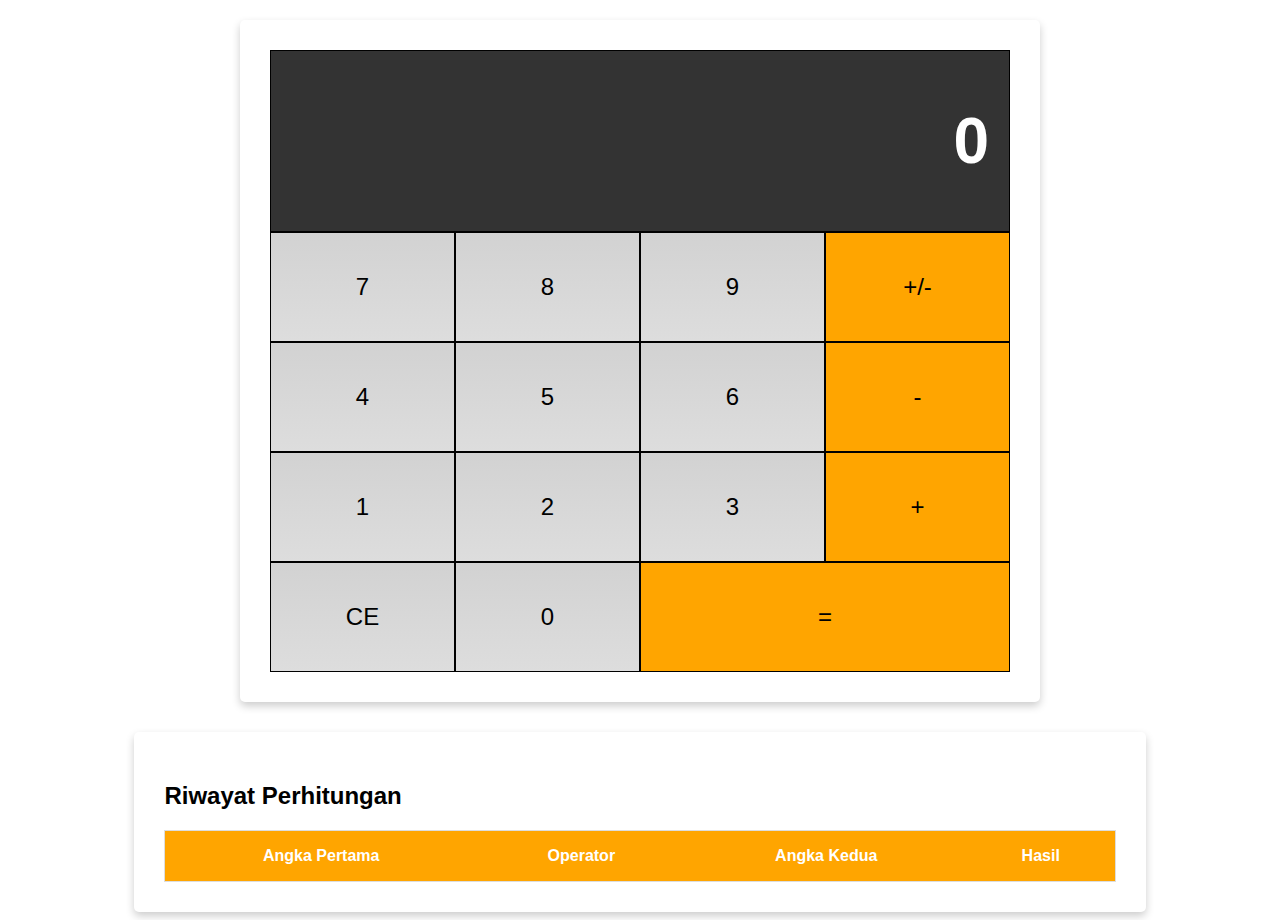
<file: kalkulator.html>
<!DOCTYPE html>
<html lang="en">
<head>
    <meta charset="UTF-8">
    <meta http-equiv="X-UA-Compatible" content="IE=edge">
    <meta name="viewport" content="width=device-width, initial-scale=1.0">
    <link rel="stylesheet" href="assets/styles/kal.css">
    <title>Web Calculator</title>
</head>
<body>
    <div class="flex-container-column card">
        <div class="display">
            <h1 id="displayNumber">0</h1>
        </div>
        <div class="flex-container-row">
            <div class="button">7</div>
            <div class="button">8</div>
            <div class="button">9</div>
            <div class="button negative">+/-</div>
        </div>
        <div class="flex-container-row">
            <div class="button">4</div>
            <div class="button">5</div>
            <div class="button">6</div>
            <div class="button operator">-</div>
        </div>
        <div class="flex-container-row">
            <div class="button">1</div>
            <div class="button">2</div>
            <div class="button">3</div>
            <div class="button operator">+</div>
        </div>
        <div class="flex-container-row">
            <div class="button clear">CE</div>
            <div class="button">0</div>
            <div class="button equals double">=</div>
        </div>
    </div>
    <div class="history card">
        <h2>Riwayat Perhitungan</h2>
        <table>
            <thead>
                <tr>
                    <th>Angka Pertama</th>
                    <th>Operator</th>   
                    <th>Angka Kedua</th>
                    <th>Hasil</th>
                </tr>
            </thead>
            <tbody id="historyList"></tbody>
        </table>
    </div>
  
    <script src="assets/styles/kal.js"></script>
    <script src="assets/styles/storage.js"></script>
 </body>
  
 </html>
</body>
</html>
</file>
<file: assets/styles/kal.css>
* {
   box-sizing: border-box;
}
body {
   font-family: sans-serif;
}
.flex-container-column {
   display: flex;
   /* properti pendukung */
   flex-direction: column;
   max-width: 800px;
   margin: 0 auto;
   text-align: right;
}
.flex-container-row {
   display: flex;
}
.button {
   flex-basis: 25%;
   /* properti pendukung */
   font-size: 1.5em;
   text-align: center;
   padding: 40px;
   border: 1px solid black;
   background: -webkit-linear-gradient(top, #d2d2d2, #ddd);
   cursor: pointer;
}
.double {
   flex-basis: 50%;
}
.display {
   color: white;
   width: 100%;
   padding: 10px 20px;
   background-color: #333333;
   border: 1px solid black;
   font-size: 2em;
}
.operator,
.negative,
.equals {
   background: orange;
}
.card {
   box-shadow: 0 4px 8px 0 rgba(0, 0, 0, 0.2);
   border-radius: 5px;
   padding: 30px;
   margin-top: 20px;
}
.button:hover {
   font-weight: bold;
}
.history {
   width: 80%;
   margin: 30px auto 0 auto;
   overflow: scroll;
}
table {
   border-collapse: collapse;
   border-spacing: 0;
   width: 100%;
   border: 1px solid #ddd;
}
th,
td {
   text-align: center;
   padding: 16px;
}
th {
   background-color: orange;
   color: white;
}
tr:nth-child(even) {
   background-color: #d2d2d2;
}
@media screen and (max-width: 513px) {
 .button {
       padding: 10px;
 }
 .history {
       width: 100%;
 }
}
</file>
